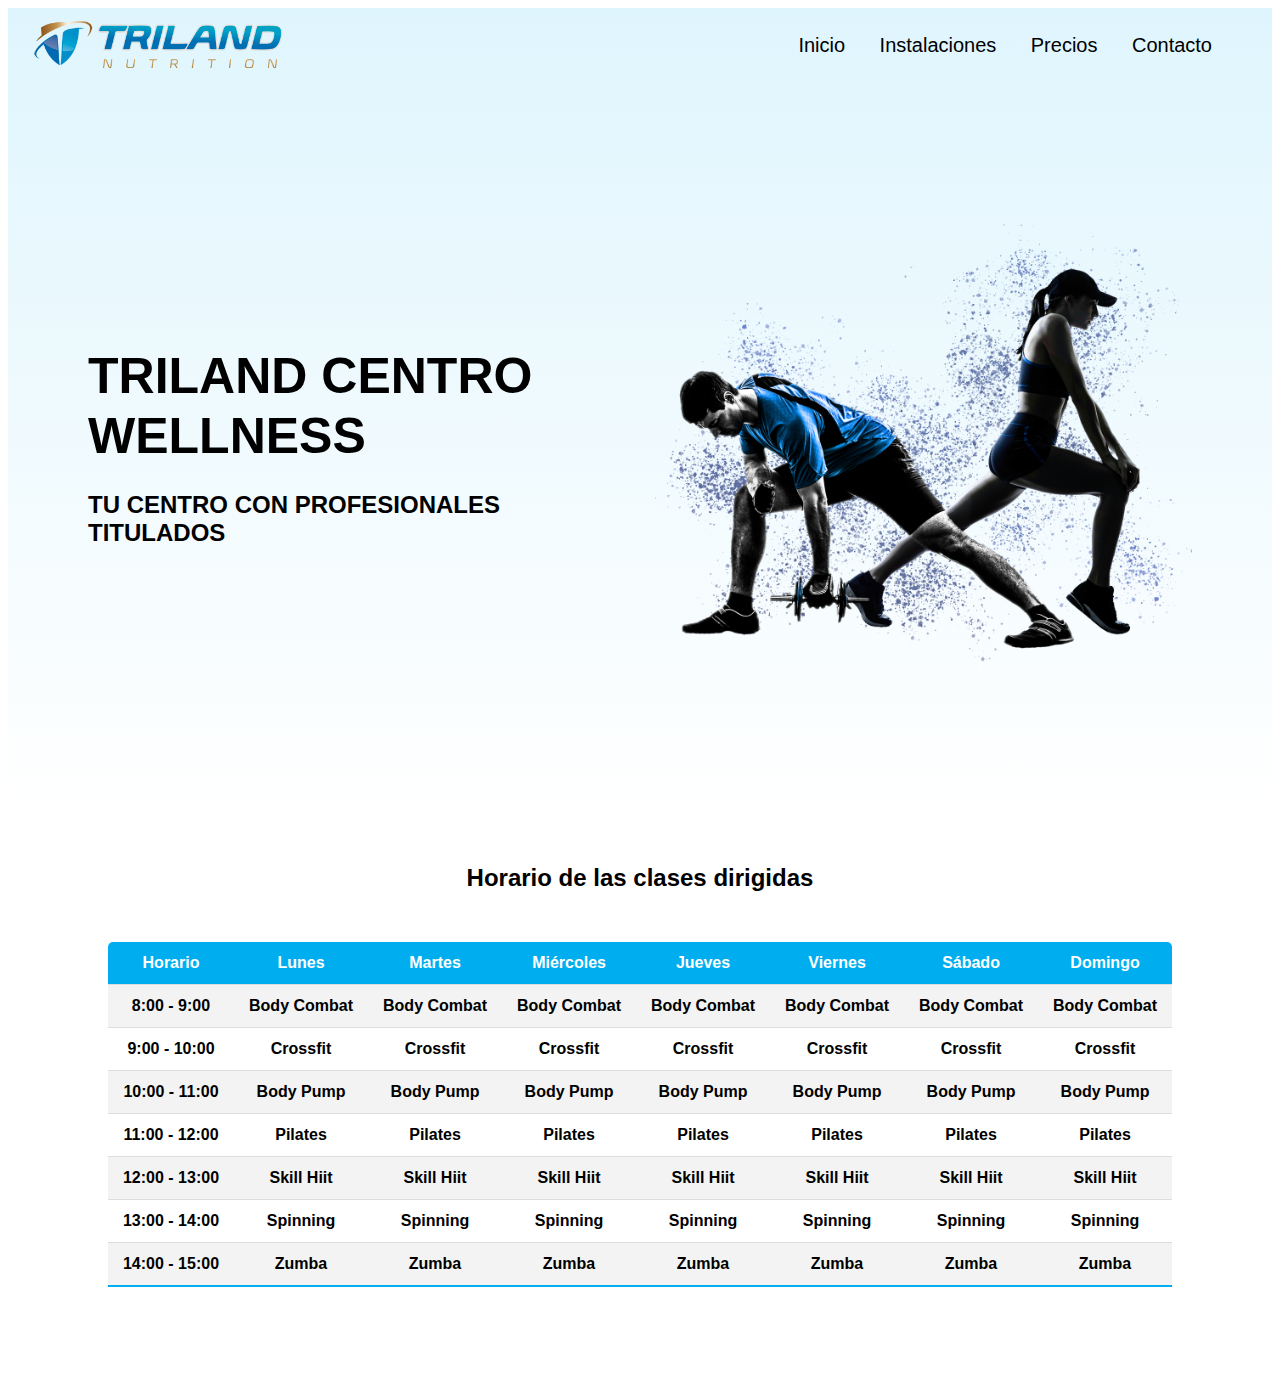
<file: webCode/index.html>
<!DOCTYPE html>
<html>
  <head>
    <meta charset="utf-8">
    <title>Gimnasio Triland</title>
    <link href="style.css" rel="stylesheet"/>
  </head>
  <body>
    <div id="header">
      <div class ="logo">
        <a href="index.html"><img src="logo.png" /></a>
      </div>
      <div class="navbar">
        <ul>
          <li><a href="index.html">Inicio</a></li>
          <li><a href="installations.html">Instalaciones</a></li>
          <li><a href="prices.html">Precios</a></li>
          <li><a href="contact.html">Contacto</a></li>
        </ul>
      </div>
      <div class="text">
        <div class ="logo2">
          <h1>TRILAND CENTRO WELLNESS</h1>
          <h2>TU CENTRO CON PROFESIONALES TITULADOS</h2>
        </div>
        <div class ="logo2">
          <img src="logo2.png" />
        </div>
      </div>
    </div>
    <div id="content">
      <div class="tabletext">
        <h2>Horario de las clases dirigidas</h2>
      </div>
      <div class="table">
        <table>
          <tr>
            <th class="days">Horario</th>
            <th class="days">Lunes</th>
            <th class="days">Martes</th>
            <th class="days">Miércoles</th>
            <th class="days">Jueves</th>
            <th class="days">Viernes</th>
            <th class="days">Sábado</th>
            <th class="days">Domingo</th>
          </tr>
          <tr>
            <th>8:00 - 9:00</th>
            <th>Body Combat</th>
            <th>Body Combat</th>
            <th>Body Combat</th>
            <th>Body Combat</th>
            <th>Body Combat</th>
            <th>Body Combat</th>
            <th>Body Combat</th>
          </tr>
          <tr>
            <th>9:00 - 10:00</th>
            <th>Crossfit</th>
            <th>Crossfit</th>
            <th>Crossfit</th>
            <th>Crossfit</th>
            <th>Crossfit</th>
            <th>Crossfit</th>
            <th>Crossfit</th>
          </tr>
          <tr>
            <th>10:00 - 11:00</th>
            <th>Body Pump</th>
            <th>Body Pump</th>
            <th>Body Pump</th>
            <th>Body Pump</th>
            <th>Body Pump</th>
            <th>Body Pump</th>
            <th>Body Pump</th>
          </tr>
          <tr>
            <th>11:00 - 12:00</th>
            <th>Pilates</th>
            <th>Pilates</th>
            <th>Pilates</th>
            <th>Pilates</th>
            <th>Pilates</th>
            <th>Pilates</th>
            <th>Pilates</th>
          </tr>
          <tr>
            <th>12:00 - 13:00</th>
            <th>Skill Hiit</th>
            <th>Skill Hiit</th>
            <th>Skill Hiit</th>
            <th>Skill Hiit</th>
            <th>Skill Hiit</th>
            <th>Skill Hiit</th>
            <th>Skill Hiit</th>
          </tr>
          <tr>
            <th>13:00 - 14:00</th>
            <th>Spinning</th>
            <th>Spinning</th>
            <th>Spinning</th>
            <th>Spinning</th>
            <th>Spinning</th>
            <th>Spinning</th>
            <th>Spinning</th>
          </tr>
          <tr>
            <th>14:00 - 15:00</th>
            <th>Zumba</th>
            <th>Zumba</th>
            <th>Zumba</th>
            <th>Zumba</th>
            <th>Zumba</th>
            <th>Zumba</th>
            <th>Zumba</th>
          </tr>
        </table>
      </div>
    </div>
  </body>
</html>
</file>
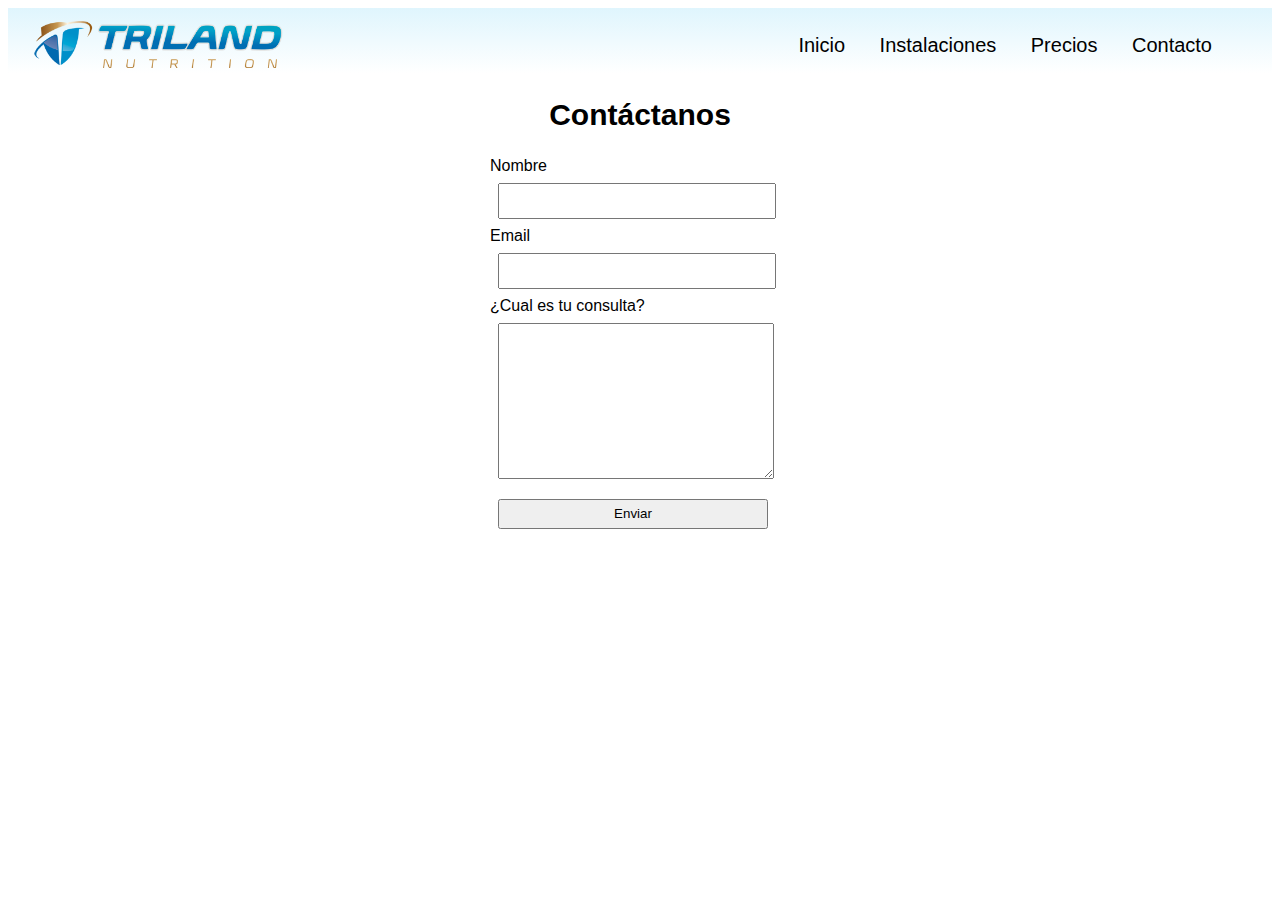
<file: webCode/contact.html>
<!DOCTYPE html>
<html>
  <head>
    <meta charset="utf-8">
    <title>Contacto</title>
    <link href="style.css" rel="stylesheet"/>
  </head>
  <body>
    <div id="header">
      <div class ="logo">
        <a href="index.html"><img src="logo.png" /></a>
      </div>
      <div class="navbar">
        <ul>
          <li><a href="index.html">Inicio</a></li>
          <li><a href="installations.html">Instalaciones</a></li>
          <li><a href="prices.html">Precios</a></li>
          <li><a href="contact.html">Contacto</a></li>
        </ul>
      </div>
    </div>
    <div id="content">
      <div class="box">
        <h2>Contáctanos</h2>
        <form>
          <label for="nombre-contacto">Nombre</label>
          <input type="text" id="nombre-contacto" name="nombre" />
          <label for="email-contacto">Email</label>
          <input type="email" id="email-contacto" name="email" />
          <label for="consulta-contacto">¿Cual es tu consulta?</label>
          <textarea id="consulta-contacto"></textarea>
          <input type="submit" value="Enviar" />
        </form>
      </div>
    </div>
  </body>
</html>
</file>
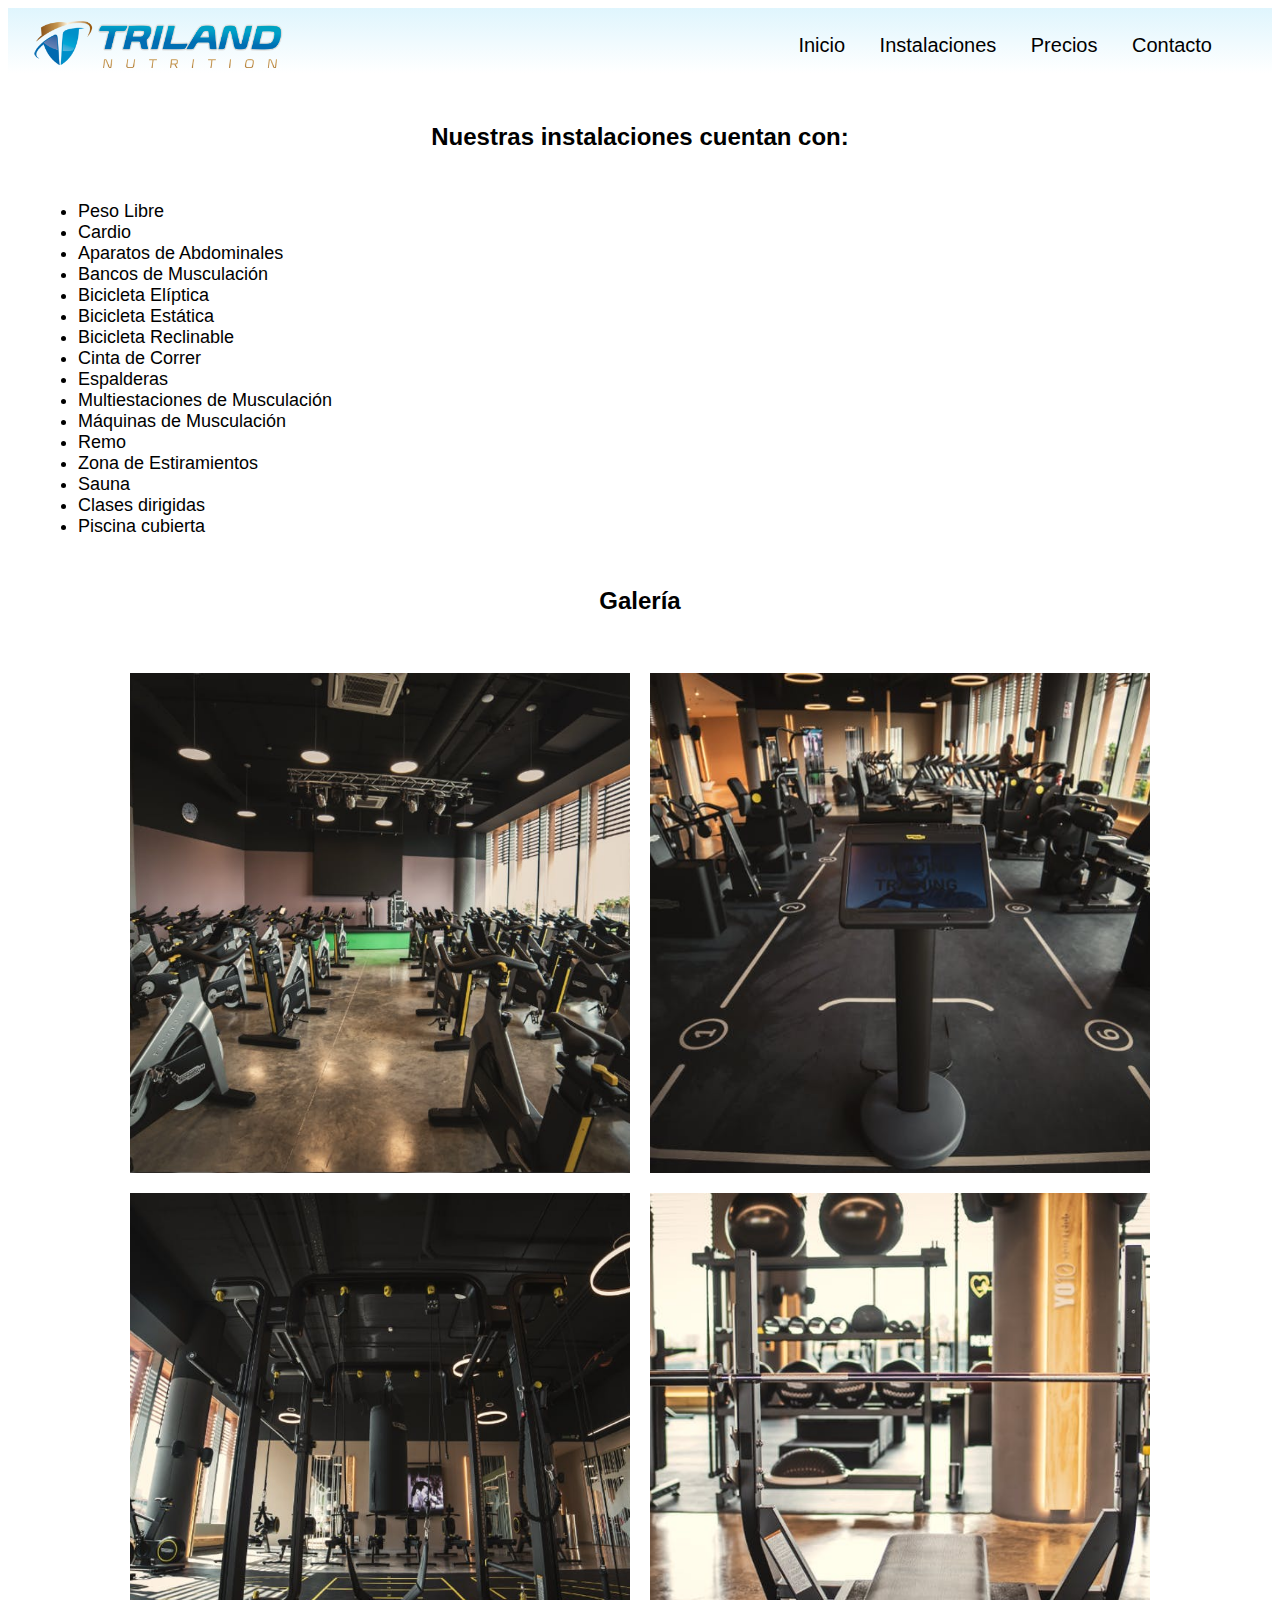
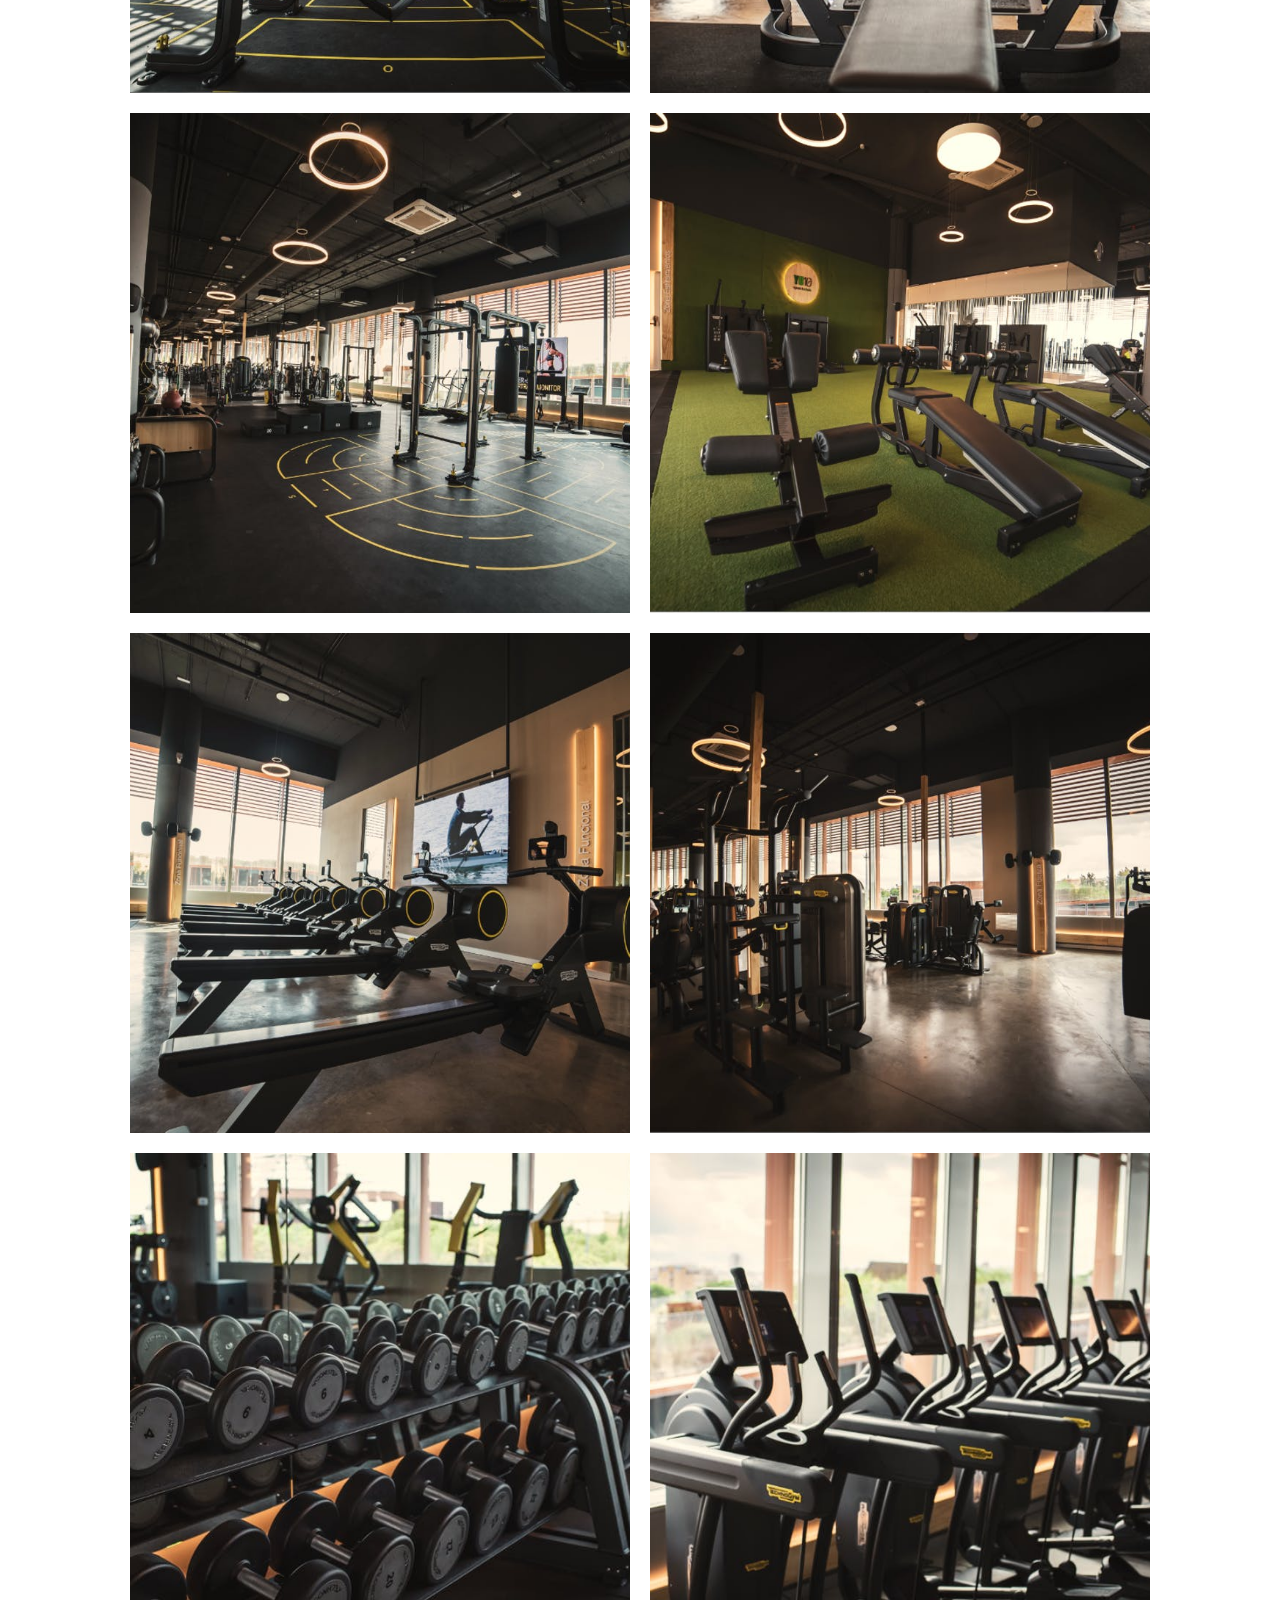
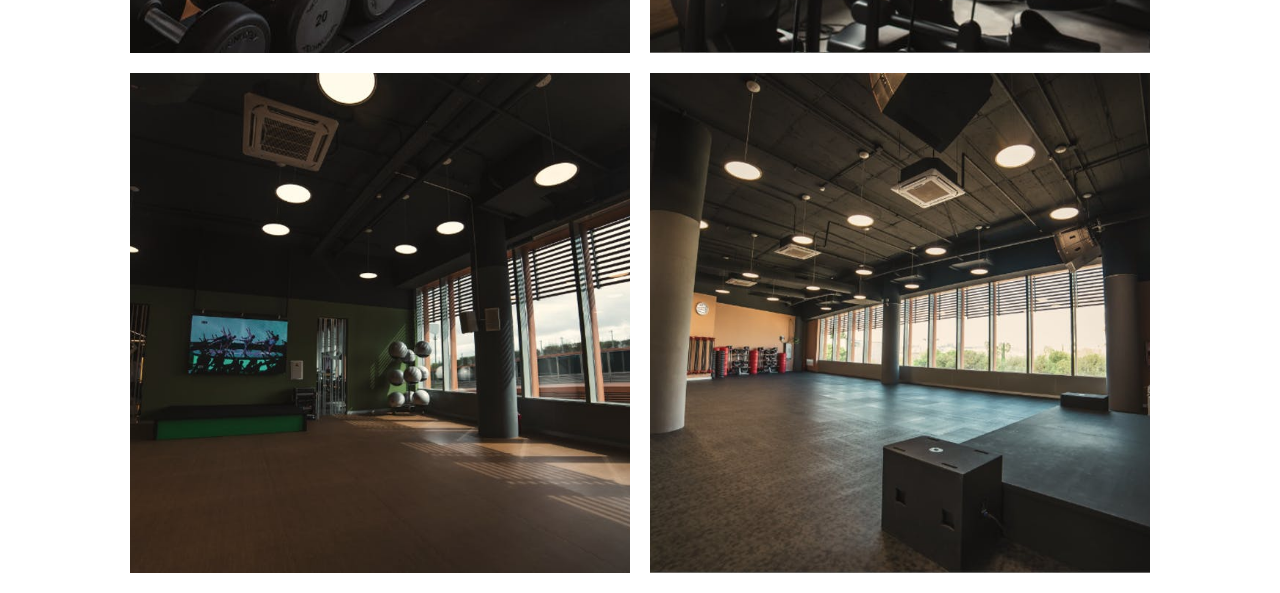
<file: webCode/installations.html>
<!DOCTYPE html>
<html>
  <head>
    <meta charset="utf-8">
    <title>Instalaciones</title>
    <link href="style.css" rel="stylesheet"/>
  </head>
  <body>
    <div id="header">
      <div class ="logo">
        <a href="index.html"><img src="logo.png" /></a>
      </div>
      <div class="navbar">
        <ul>
          <li><a href="index.html">Inicio</a></li>
          <li><a href="installations.html">Instalaciones</a></li>
          <li><a href="prices.html">Precios</a></li>
          <li><a href="contact.html">Contacto</a></li>
        </ul>
      </div>
    </div>
    <div id="content">
      <div class="tabletext">
        <h2>Nuestras instalaciones cuentan con:</h2>
      </div>
      <div class="gymlist">
        <ul>
          <li>Peso Libre</li>
          <li>Cardio</li>
          <li>Aparatos de Abdominales</li>
          <li>Bancos de Musculación</li>
          <li>Bicicleta Elíptica</li>
          <li>Bicicleta Estática</li>
          <li>Bicicleta Reclinable</li>
          <li>Cinta de Correr</li>
          <li>Espalderas</li>
          <li>Multiestaciones de Musculación</li>
          <li>Máquinas de Musculación</li>
          <li>Remo</li>
          <li>Zona de Estiramientos</li>
          <li>Sauna</li>
          <li>Clases dirigidas</li>
          <li>Piscina cubierta</li>
        </ul>
      </div>
      <div class="tabletext">
        <h2>Galería</h2>
      </div>
      <div class="gymimg">
        <img src="gym1.jpg" />
        <img src="gym2.jpg" />
        <img src="gym3.jpg" />
        <img src="gym4.jpg" />
        <img src="gym5.jpg" />
        <img src="gym6.jpg" />
        <img src="gym7.jpg" />
        <img src="gym8.jpg" />
        <img src="gym9.jpg" />
        <img src="gym10.jpg" />
        <img src="gym11.jpg" />
        <img src="gym12.jpg" />
      </div>
    </div>
  </body>
</html>
</file>
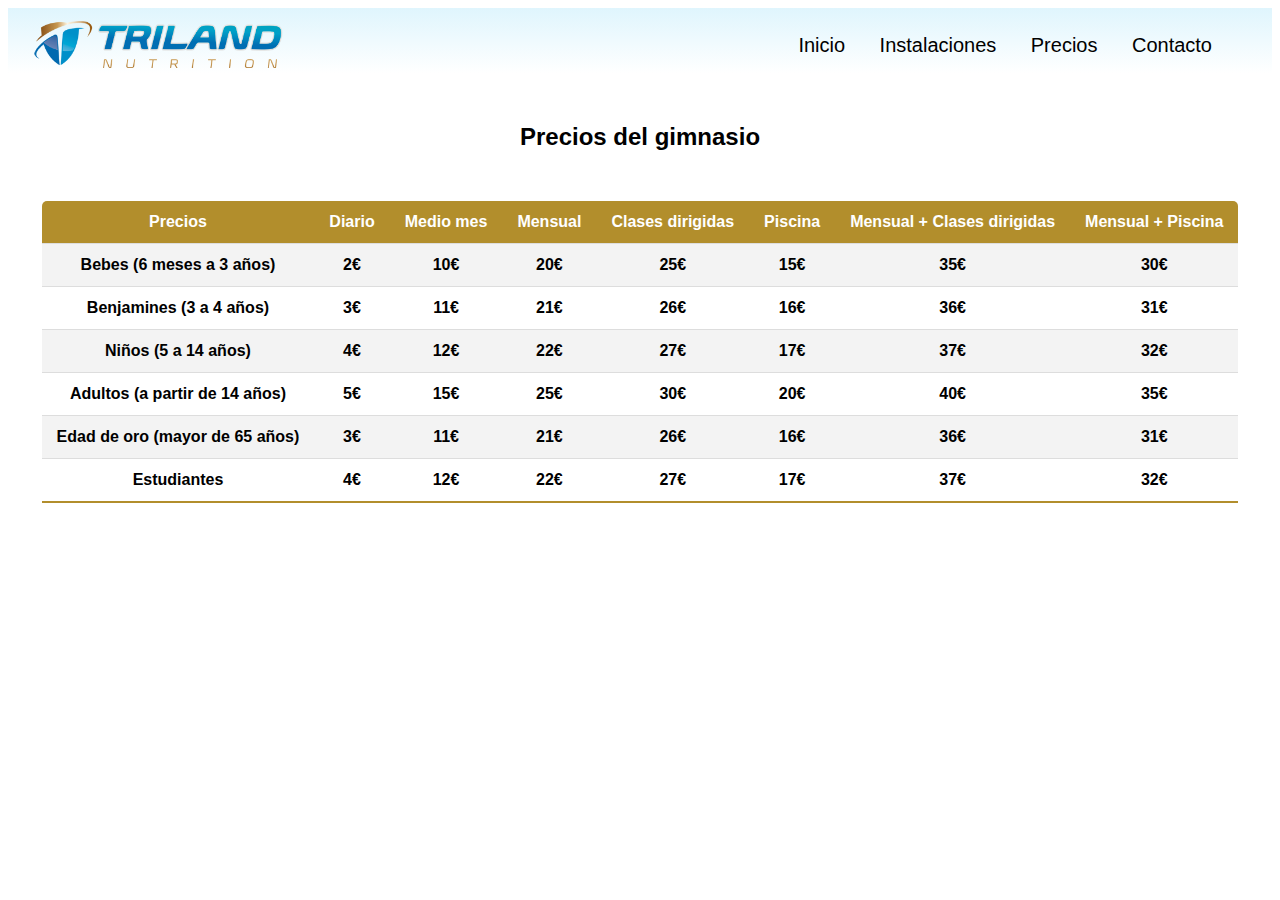
<file: webCode/prices.html>
<!DOCTYPE html>
<html>
  <head>
    <meta charset="utf-8">
    <title>Precios</title>
    <link href="style.css" rel="stylesheet"/>
  </head>
  <body>
    <div id="header">
      <div class ="logo">
        <a href="index.html"><img src="logo.png" /></a>
      </div>
      <div class="navbar">
        <ul>
          <li><a href="index.html">Inicio</a></li>
          <li><a href="installations.html">Instalaciones</a></li>
          <li><a href="prices.html">Precios</a></li>
          <li><a href="contact.html">Contacto</a></li>
        </ul>
      </div>
    </div>
    <div id="content">
      <div class="tabletext">
        <h2>Precios del gimnasio</h2>
      </div>
      <div class="tableprices">
        <table>
          <tr>
            <th class="prices">Precios</th>
            <th class="prices">Diario</th>
            <th class="prices">Medio mes</th>
            <th class="prices">Mensual</th>
            <th class="prices">Clases dirigidas</th>
            <th class="prices">Piscina</th>
            <th class="prices">Mensual + Clases dirigidas</th>
            <th class="prices">Mensual + Piscina</th>
          </tr>
          <tr>
            <th>Bebes (6 meses a 3 años)</th>
            <th>2€</th>
            <th>10€</th>
            <th>20€</th>
            <th>25€</th>
            <th>15€</th>
            <th>35€</th>
            <th>30€</th>
          </tr>
          <tr>
            <th>Benjamines (3 a 4 años)</th>
            <th>3€</th>
            <th>11€</th>
            <th>21€</th>
            <th>26€</th>
            <th>16€</th>
            <th>36€</th>
            <th>31€</th>
          </tr>
          <tr>
            <th>Niños (5 a 14 años)</th>
            <th>4€</th>
            <th>12€</th>
            <th>22€</th>
            <th>27€</th>
            <th>17€</th>
            <th>37€</th>
            <th>32€</th>
          </tr>
          <tr>
            <th>Adultos (a partir de 14 años)</th>
            <th>5€</th>
            <th>15€</th>
            <th>25€</th>
            <th>30€</th>
            <th>20€</th>
            <th>40€</th>
            <th>35€</th>
          </tr>
          <tr>
            <th>Edad de oro (mayor de 65 años)</th>
            <th>3€</th>
            <th>11€</th>
            <th>21€</th>
            <th>26€</th>
            <th>16€</th>
            <th>36€</th>
            <th>31€</th>
          </tr>
          <tr>
            <th>Estudiantes</th>
            <th>4€</th>
            <th>12€</th>
            <th>22€</th>
            <th>27€</th>
            <th>17€</th>
            <th>37€</th>
            <th>32€</th>
          </tr>
        </table>
      </div>
    </div>
  </body>
</html>
</file>
<file: webCode/style.css>
body {
  font-family: sans-serif;

}

#header {
  color: #000000;
  background: linear-gradient(#DFF5FD, #FFFFFF);

}

.logo img {
  width: 250px;
  position: absolute;
  margin-left: 25px;
  margin-top: 13px;

}

.navbar {
  flex: 1;
  text-align: right;

}

.navbar ul {
  display: inline-block;
  margin-right: 30px;
  margin-top: 13px;

}

.navbar li {
  display: inline-block;
  margin-right: 30px;
  margin-top: 13px;

}

.navbar ul a {
  text-decoration: none;
  color: #000000;
  font-size: 20px;

}

.navbar li a {
  text-decoration: none;
  color: #000000;
  font-size: 20px;

}

.navbar ul a:hover {
  color: #00AEEF;

}

.navbar li a:hover {
  color: #00AEEF;

}

/* Index */

.text {
  display: flex;
  align-items: center;
  flex-wrap: wrap;
  justify-content: space-around;
  margin-left: 80px;
  margin-right: 80px;

}

.logo2 {
  flex-basis: 50%;
  min-width: 300px;

}

.logo2 img {
  max-width: 100%;
  padding: 50px 0;

}

.logo2 h1 {
  font-size: 50px;
  line-height: 60px;
  margin: 25px 0;
}

.tabletext h2 {
  text-align: center;
  margin: 50px 0;

}

.table table {
  border-collapse: collapse;
  margin: auto;
  text-align: center;
  border-radius: 5px 5px 0 0;
  overflow: hidden;
  margin-bottom: 100px;

}

.table table th {
  padding: 12px 15px;


}

.table table tr {
  border-bottom: 1px solid #DDDDDD;

}

.table table tr:nth-child(even) {
  background-color: #F3F3F3;

}

.table table tr:last-of-type {
  border-bottom: 2px solid #00AEEF;

}

.days {
background-color: #00AEEF;
color: #FFFFFF;
font-weight: bold;

}

/* Contact */

.box h2 {
  font-size: 30px;
  text-align: center;

}

.box {
  width: 100%;
  max-width: 300px;
  margin: 0 auto;
  display: flex;
  flex-direction: column;
  justify-content: center;
  align-items: center;

}

.box input {
  width: 90%;
  height: 30px;
  margin: 0.5rem;
}

.box textarea {
  width: 90%;
  height: 150px;
  margin: 0.5rem;
}

.box button {
  padding: 0.5em 1em;
  border: none;
  background: rgb(100, 200, 255);
  cursor: pointer;
}

/* Prices */

.tableprices table {
  border-collapse: collapse;
  margin: auto;
  text-align: center;
  border-radius: 5px 5px 0 0;
  overflow: hidden;
  margin-bottom: 100px;

}

.tableprices table th {
  padding: 12px 15px;


}

.tableprices table tr {
  border-bottom: 1px solid #DDDDDD;

}

.tableprices table tr:nth-child(even) {
  background-color: #F3F3F3;

}

.tableprices table tr:last-of-type {
  border-bottom: 2px solid #B28E2C;

}

.prices {
background-color: #B28E2C;
color: #FFFFFF;
font-weight: bold;

}

/* Installations */

.gymlist {
  flex-basis: 50%;
  min-width: 300px;

}

.gymlist ul {
  margin-left: 15px;
  font-size: 18px;

}

.gymlist li {
  margin-left: 15px;
  font-size: 18px;

}

.gymimg {
  text-align: center;

}

.gymimg img {
  width: 500px;
  height: 500px;
  padding: 8px;
  object-fit: cover;

}
</file>
